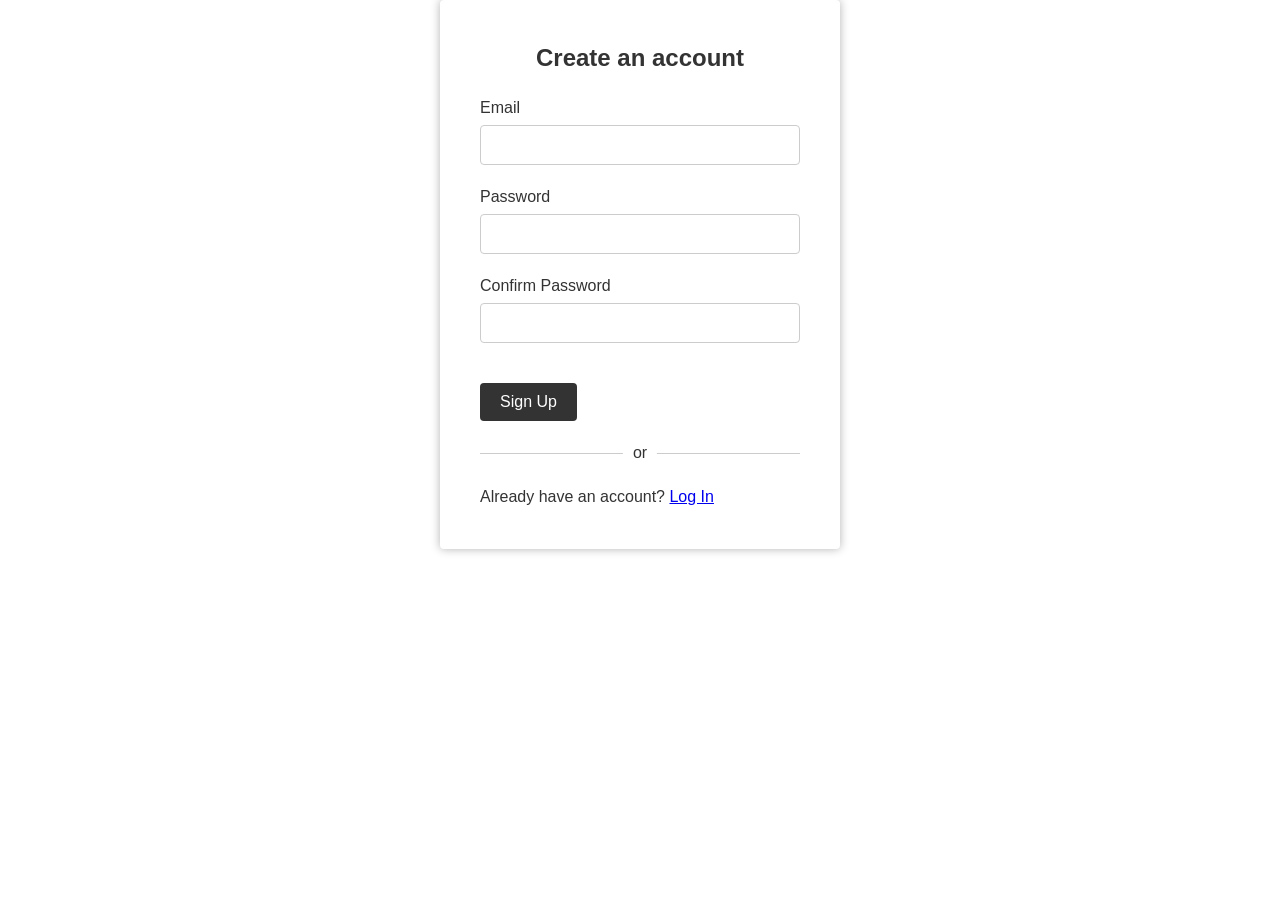
<file: googlelogin-api.html>
<!DOCTYPE html>
<html>
<head>
	<title>Sign Up</title>
	<link rel="stylesheet" type="text/css" href="googlelogin.css">
	<meta name="google-signin-client_id" content="sportsclubmanagement.apps.googleusercontent.com">
	<script src="https://apis.google.com/js/platform.js" async defer></script>
</head>
<body>
	<div class="signup-container">
		<h2>Create an account</h2>
		<form>
			<label for="email">Email</label>
			<input type="email" id="email" name="email" required>
			<label for="password">Password</label>
			<input type="password" id="password" name="password" required>
			<label for="confirm-password">Confirm Password</label>
			<input type="password" id="confirm-password" name="confirm-password" required>
			<button type="submit" onclick="submitForm()">Sign Up</button>
		</form>
		<p class="or-divider">or</p>
		<div class="g-signin2" data-onsuccess="onSignIn"></div>
		<!-- <button class="google-btn">Continue with Google</button> -->
		<p>Already have an account? <a href="#">Log In</a></p>
	</div>
	<script src="script.js"></script>
</body>
</html>
</file>
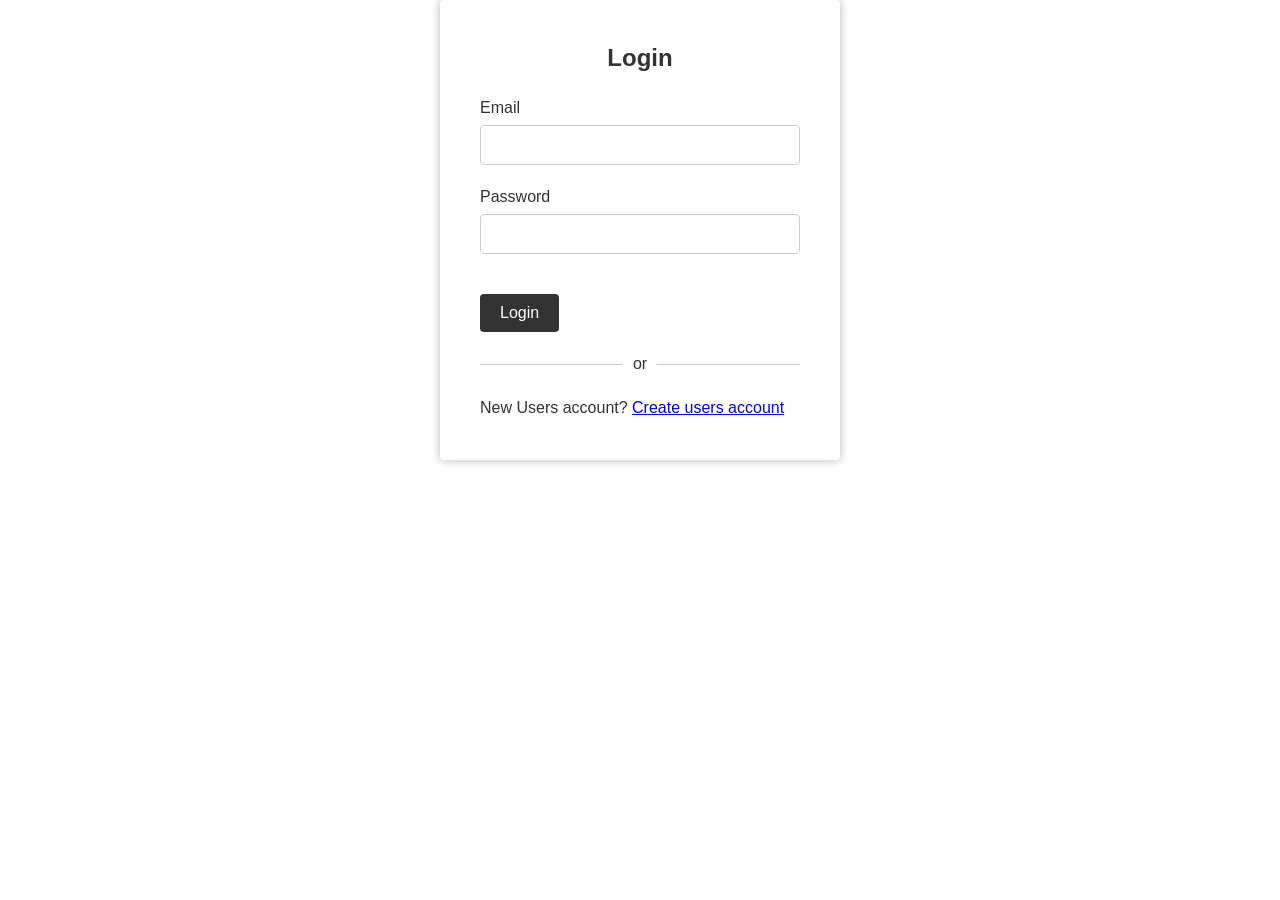
<file: login.html>
<!DOCTYPE html>
<html>
<head>
	<title>log in</title>
	<link rel="stylesheet" type="text/css" href="googlelogin.css">
	<meta name="google-signin-client_id" content="sportsclubmanagement.apps.googleusercontent.com">
	<script src="https://apis.google.com/js/platform.js" async defer></script>
</head>
<body>
	<div class="signup-container">
		<h2>Login</h2>
		<form>
			<label for="email">Email</label>
			<input type="email" id="email" name="email" required>
			<label for="password">Password</label>
			<input type="password" id="password" name="password" required>
			<button type="submit" onclick="submitForm()">Login</button>
		</form>
		<p class="or-divider">or</p>
		<div class="g-signin2" data-onsuccess="onSignIn"></div>
		<!-- <button class="google-btn">Continue with Google</button> -->
		<p>New Users account? <a href="regsiter.html">Create users account</a></p>
	</div>
	<script src="script.js"></script>
</body>
</html>
</file>
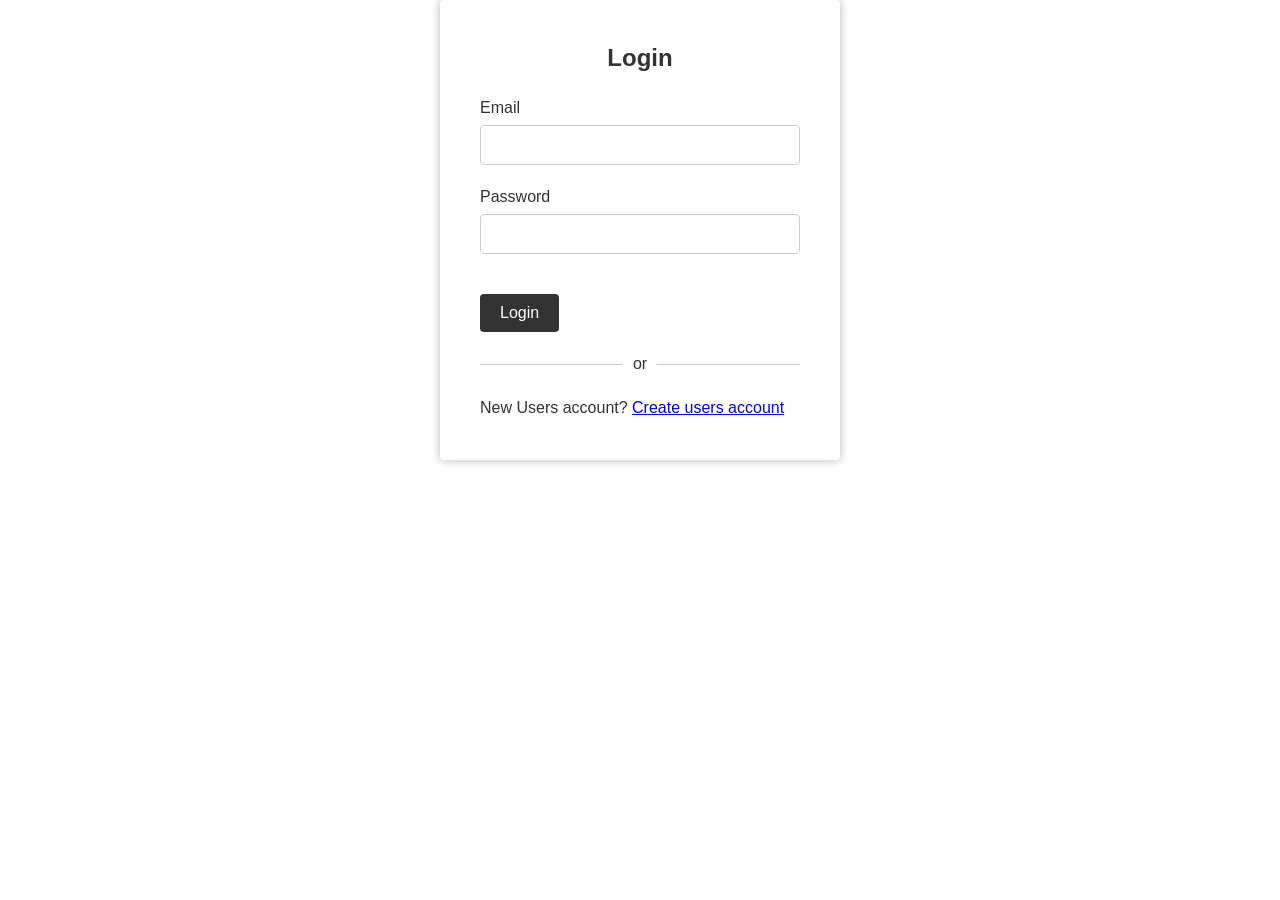
<file: loginv1.html>
<!DOCTYPE html>
<html>
<head>
	<title>log in</title>
	<link rel="stylesheet" type="text/css" href="googlelogin.css">
	<meta name="google-signin-client_id" content="sportsclubmanagement.apps.googleusercontent.com">
	<script src="https://apis.google.com/js/platform.js" async defer></script>
</head>
<body>
	<div class="signup-container">
		<h2>Login</h2>
		<form>
			<label for="email">Email</label>
			<input type="email" id="email" name="email" required>
			<label for="password">Password</label>
			<input type="password" id="password" name="password" required>
			<button type="submit" onclick="submitForm()">Login</button>
		</form>
		<p class="or-divider">or</p>
		<div class="g-signin2" data-onsuccess="onSignIn"></div>
		<!-- <button class="google-btn">Continue with Google</button> -->
		<p>New Users account? <a href="#">Create users account</a></p>
	</div>
	<script src="script.js"></script>
</body>
</html>
</file>
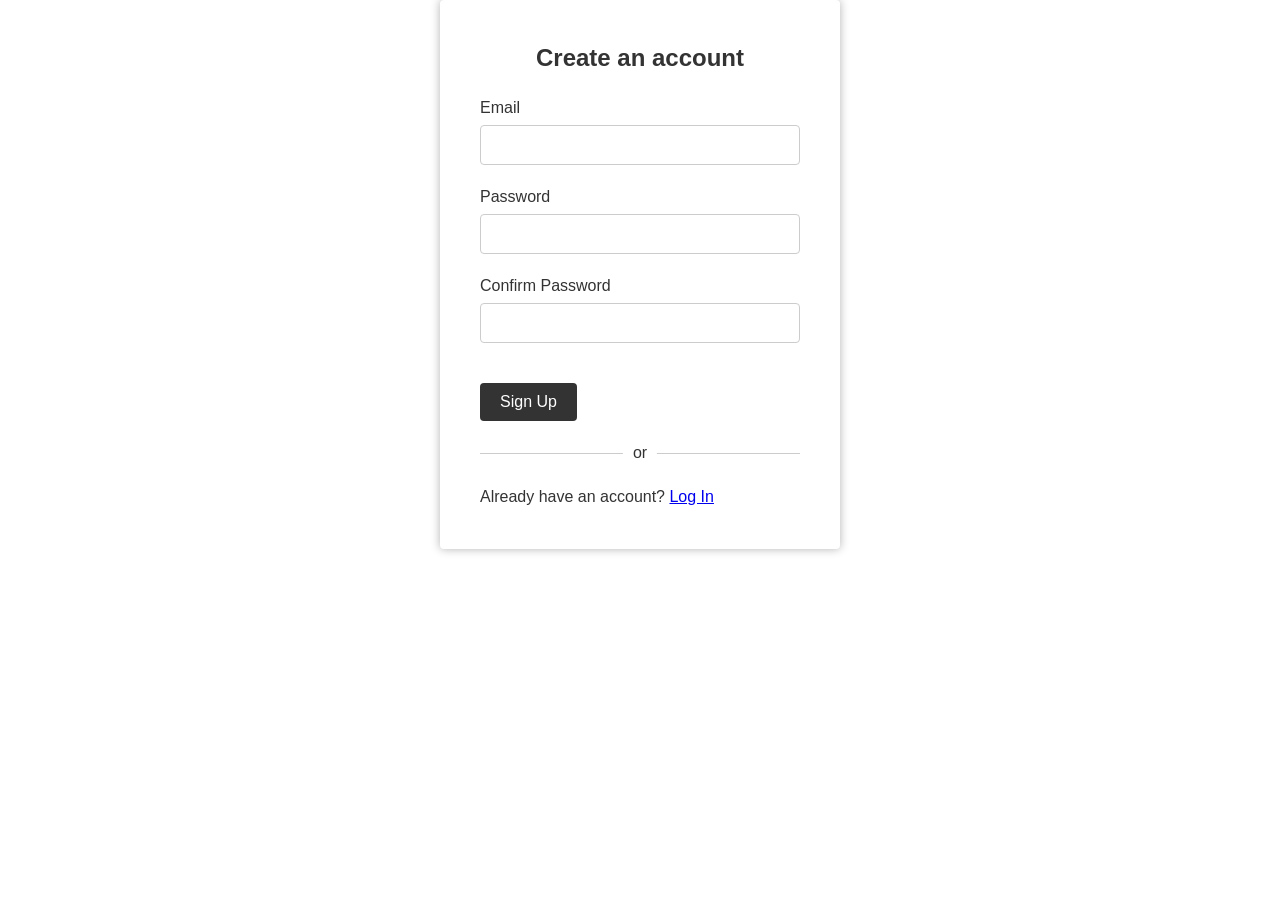
<file: register.html>
<!DOCTYPE html>
<html>
<head>
	<title>Sign Up</title>
	<link rel="stylesheet" type="text/css" href="googlelogin.css">
	<meta name="google-signin-client_id" content="sportsclubmanagement.apps.googleusercontent.com">
	<script src="https://apis.google.com/js/platform.js" async defer></script>
</head>
<body>
	<div class="signup-container">
		<h2>Create an account</h2>
		<form>
			<label for="email">Email</label>
			<input type="email" id="email" name="email" required>
			<label for="password">Password</label>
			<input type="password" id="password" name="password" required>
			<label for="confirm-password">Confirm Password</label>
			<input type="password" id="confirm-password" name="confirm-password" required>
			<button type="submit" onclick="submitForm()">Sign Up</button>
		</form>
		<p class="or-divider">or</p>
		<div class="g-signin2" data-onsuccess="onSignIn"></div>
		<!-- <button class="google-btn">Continue with Google</button> -->
		<p>Already have an account? <a href="#">Log In</a></p>
	</div>
	<script src="register-script.js"></script>
</body>
</html>
</file>
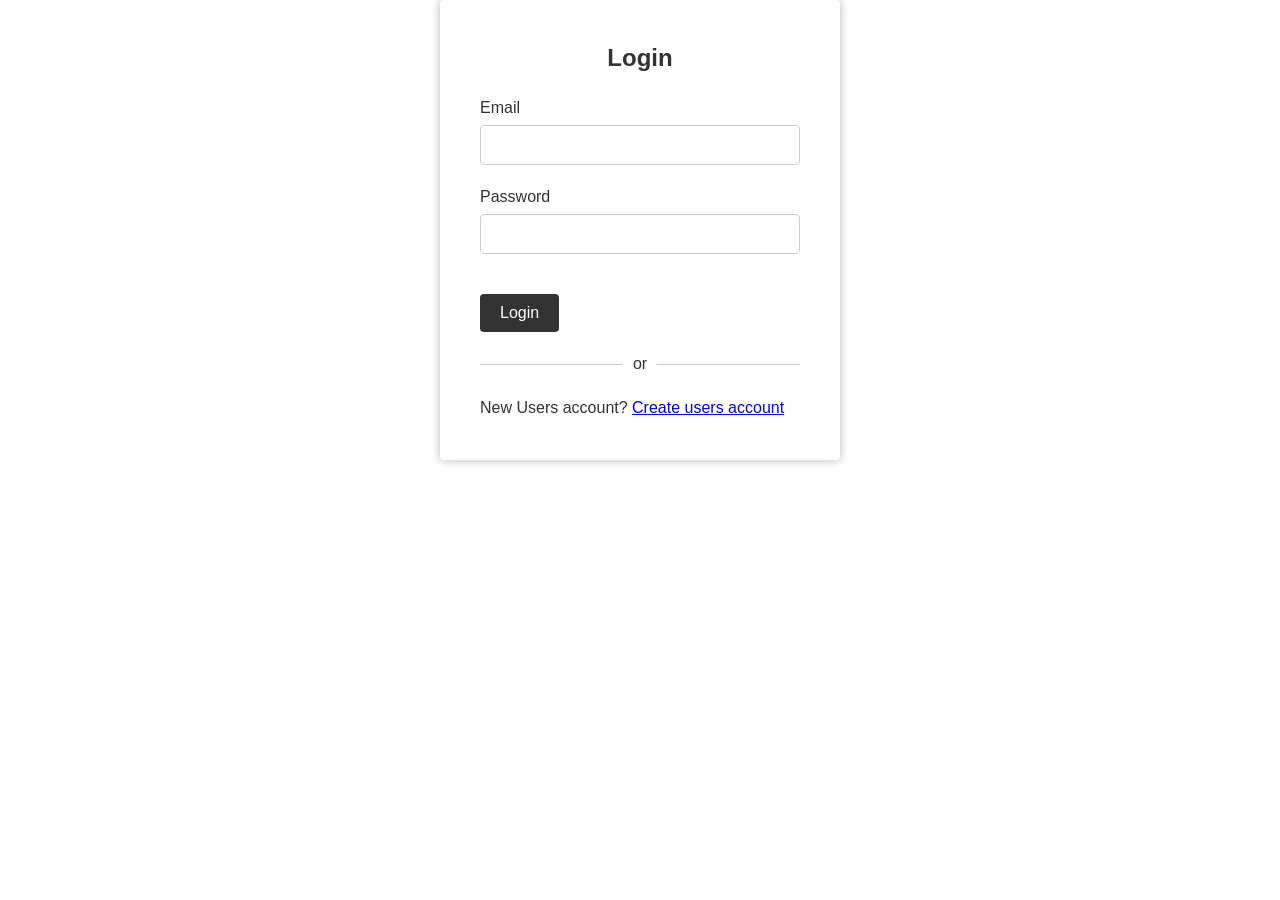
<file: login/login.html>
<!DOCTYPE html>
<html>
<head>
	<title>log in</title>
	<link rel="stylesheet" type="text/css" href="googlelogin.css">
	<meta name="google-signin-client_id" content="sportsclubmanagement.apps.googleusercontent.com">
	<script src="https://apis.google.com/js/platform.js" async defer></script>
</head>
<body>
	<div class="signup-container">
		<h2>Login</h2>
		<form>
			<label for="email">Email</label>
			<input type="email" id="email" name="email" required>
			<label for="password">Password</label>
			<input type="password" id="password" name="password" required>
			<button type="submit" onclick="submitForm()">Login</button>
		</form>
		<p class="or-divider">or</p>
		<div class="g-signin2" data-onsuccess="onSignIn"></div>
		<!-- <button class="google-btn">Continue with Google</button> -->
		<p>New Users account? <a href="/register/register.html">Create users account</a></p>
	</div>
	<script src="/login/login-script.js"></script>
</body>
</html>
</file>
<file: googlelogin.css>
* {
	box-sizing: border-box;
	margin: 0;
	padding: 0;
}

body {
	font-family: Arial, sans-serif;
	font-size: 16px;
	line-height: 1.5;
	color: #333;
}

.signup-container {
	max-width: 400px;
	margin: 0 auto;
	padding: 40px;
	background-color: #fff;
	box-shadow: 0 0 10px rgba(0,0,0,0.3);
	border-radius: 4px;
}

h2 {
	font-size: 24px;
	margin-bottom: 20px;
	text-align: center;
}

form label {
	display: block;
	margin-bottom: 5px;
}

form input[type="email"],
form input[type="password"] {
	display: block;
	width: 100%;
	padding: 10px;
	margin-bottom: 20px;
	border: 1px solid #ccc;
	border-radius: 4px;
	font-size: 16px;
}

button[type="submit"] {
	background-color: #333;
	color: #fff;
	padding: 10px 20px;
	border: none;
	border-radius: 4px;
	font-size: 16px;
	cursor: pointer;
	margin-top: 20px;
}

.or-divider {
	font-size: 16px;
	margin: 20px 0;
	text-align: center;
	position: relative;
}

.or-divider::before {
	content: "";
	position: absolute;
	top: 50%;
	left: 0;
	width: 100%;
	height: 1px;
	background-color: #ccc;
}

.or-divider::after {
	content: "or";
	position: absolute;
	top: 50%;
	left: 50%;
	transform: translate(-50%, -50%);
	background-color: #fff;
	padding: 0 10px;
}

.google-btn {
	background-color: #f1f1f1;
	color: #333;
	padding: 10px 20px;
	border: none;
	border-radius: 4px;
	font-size: 16px;
	cursor: pointer;
	width: 100%;
	display: flex;
	align-items: center;
	justify-content: center;
	margin-bottom: 20px;
}

.google-btn img {
	width: 20px;
	height: 20px;
	margin-right: 10px;
}
</file>
<file: login/googlelogin.css>
* {
	box-sizing: border-box;
	margin: 0;
	padding: 0;
}

body {
	font-family: Arial, sans-serif;
	font-size: 16px;
	line-height: 1.5;
	color: #333;
}

.signup-container {
	max-width: 400px;
	margin: 0 auto;
	padding: 40px;
	background-color: #fff;
	box-shadow: 0 0 10px rgba(0,0,0,0.3);
	border-radius: 4px;
}

h2 {
	font-size: 24px;
	margin-bottom: 20px;
	text-align: center;
}

form label {
	display: block;
	margin-bottom: 5px;
}

form input[type="email"],
form input[type="password"] {
	display: block;
	width: 100%;
	padding: 10px;
	margin-bottom: 20px;
	border: 1px solid #ccc;
	border-radius: 4px;
	font-size: 16px;
}

button[type="submit"] {
	background-color: #333;
	color: #fff;
	padding: 10px 20px;
	border: none;
	border-radius: 4px;
	font-size: 16px;
	cursor: pointer;
	margin-top: 20px;
}

.or-divider {
	font-size: 16px;
	margin: 20px 0;
	text-align: center;
	position: relative;
}

.or-divider::before {
	content: "";
	position: absolute;
	top: 50%;
	left: 0;
	width: 100%;
	height: 1px;
	background-color: #ccc;
}

.or-divider::after {
	content: "or";
	position: absolute;
	top: 50%;
	left: 50%;
	transform: translate(-50%, -50%);
	background-color: #fff;
	padding: 0 10px;
}

.google-btn {
	background-color: #f1f1f1;
	color: #333;
	padding: 10px 20px;
	border: none;
	border-radius: 4px;
	font-size: 16px;
	cursor: pointer;
	width: 100%;
	display: flex;
	align-items: center;
	justify-content: center;
	margin-bottom: 20px;
}

.google-btn img {
	width: 20px;
	height: 20px;
	margin-right: 10px;
}
</file>
